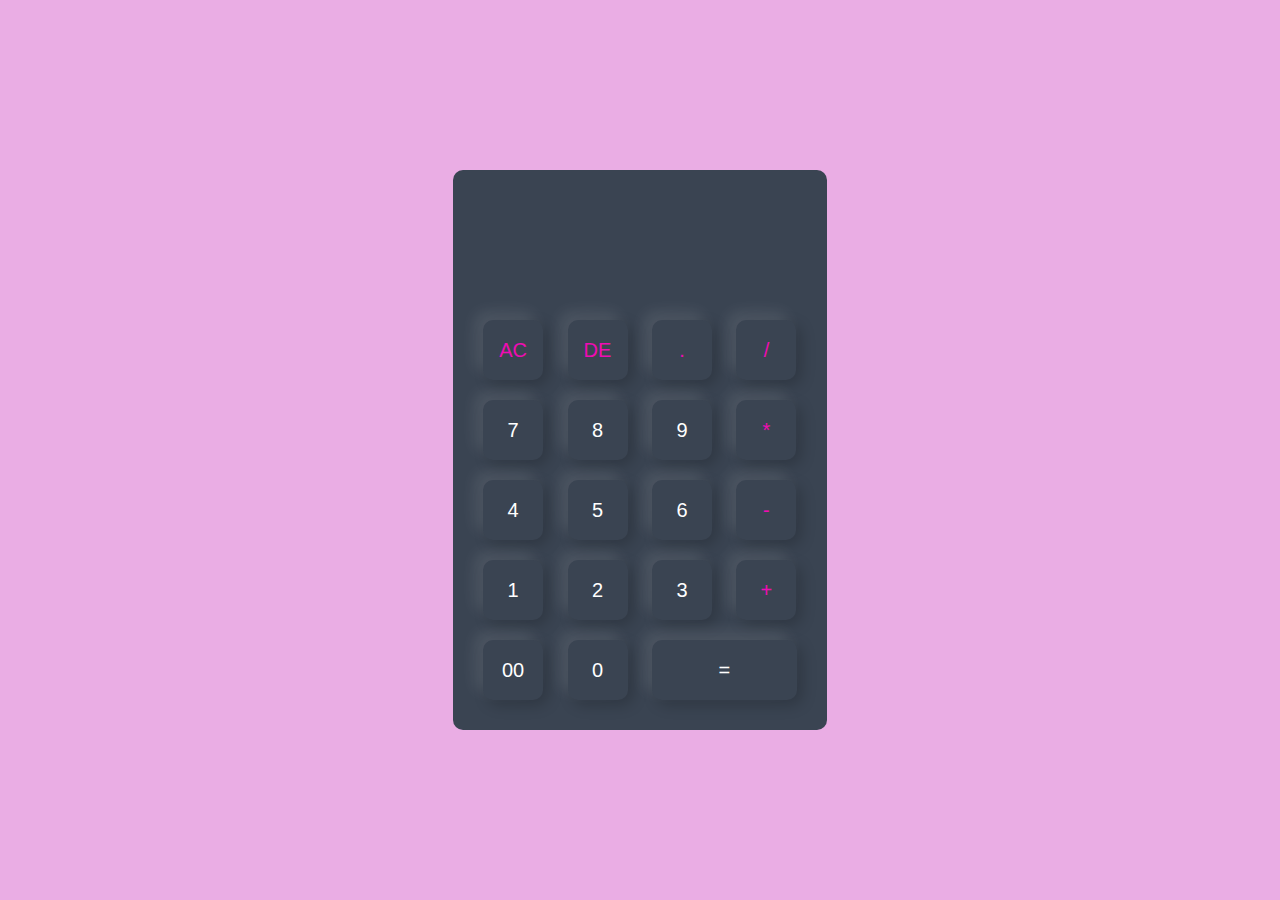
<file: calculator/index.html>
<!DOCTYPE html>
<html>
<head>
    <meta name="viewport" content="width=device-width, initial-scale=1.0">
    <title>Calculator</title>
    <link rel="stylesheet" href="style.css">
</head>

<body>
<div class="container">
    <div class="calculator">
        <form>
            <div class="display">
                <input type="text" name="display">
            </div>
            <div>
                <input type="button" value="AC"onclick="display.value=' '" class="operator" >
                <input type="button" value="DE"onclick="display.value=display.value.toString().slice(0,-1)" class="operator" >
                <input type="button" value="."onclick="display.value+='.'"class="operator"  >
                <input type="button" value="/"onclick="display.value+='/'"class="operator" >
            </div>
            <div>
                <input type="button" value="7" onclick="display.value+='7'">
                <input type="button" value="8"onclick="display.value+='8'">
                <input type="button" value="9"onclick="display.value+='9'">
                <input type="button" value="*"onclick="display.value+='*'"class="operator" >
            </div>
            <div>
                <input type="button" value="4"onclick="display.value+='4'">
                <input type="button" value="5"onclick="display.value+='5'">
                <input type="button" value="6"onclick="display.value+='6'">
                <input type="button" value="-"onclick="display.value+='-'"class="operator" >
            </div>
            <div>
                <input type="button" value="1"onclick="display.value+='1'">
                <input type="button" value="2"onclick="display.value+='2'">
                <input type="button" value="3"onclick="display.value+='3'">
                <input type="button" value="+"onclick="display.value+='+'"class="operator" >
            </div>
            <div>
                <input type="button" value="00"onclick="display.value+='00'">
                <input type="button" value="0"onclick="display.value+='0'">
                <input type="button" value="="onclick="display.value = eval(display.value)" class="equal"class="operator" >
            </div>
        </form>
    </div>
</div>

</body>

</html>
</file>
<file: calculator/style.css>
*{
    margin:0;
    padding:0;
    font-family:'Poppins',sans-serif;
    box-sizing:border-box;

}
.container{
    width:100%;
    height:100vh;
    background:#eaade4;
    display:flex;
    align-items: center;
    justify-content: center;

}
.calculator{
    background:#3a4452;
    padding: 20px;
    border-radius:10px;
}
.calculator form input{
    border: 0; 
    outline: 0;
    width: 60px;
    height:60px;
    border-radius: 10px;
    box-shadow: -8px -8px 15px rgba( 255, 255, 255, 0.1) ,5px 5px 15px rgba(0,0,0,0.2);
    background:transparent;
    font-size:20px;
    color: #fff;
    cursor:pointer; 
    margin:10px;
}
form .display{
    display:flex;
    justify-content:flex-end;
    margin:20px;

}
form .display input{
    text-align:right;
    flex: 1;
    font-size:45px;
    box-shadow:none;

}
form input.equal{
    width:145px;
}
form input.operator{
    color:#f00bb3;
}
</file>
